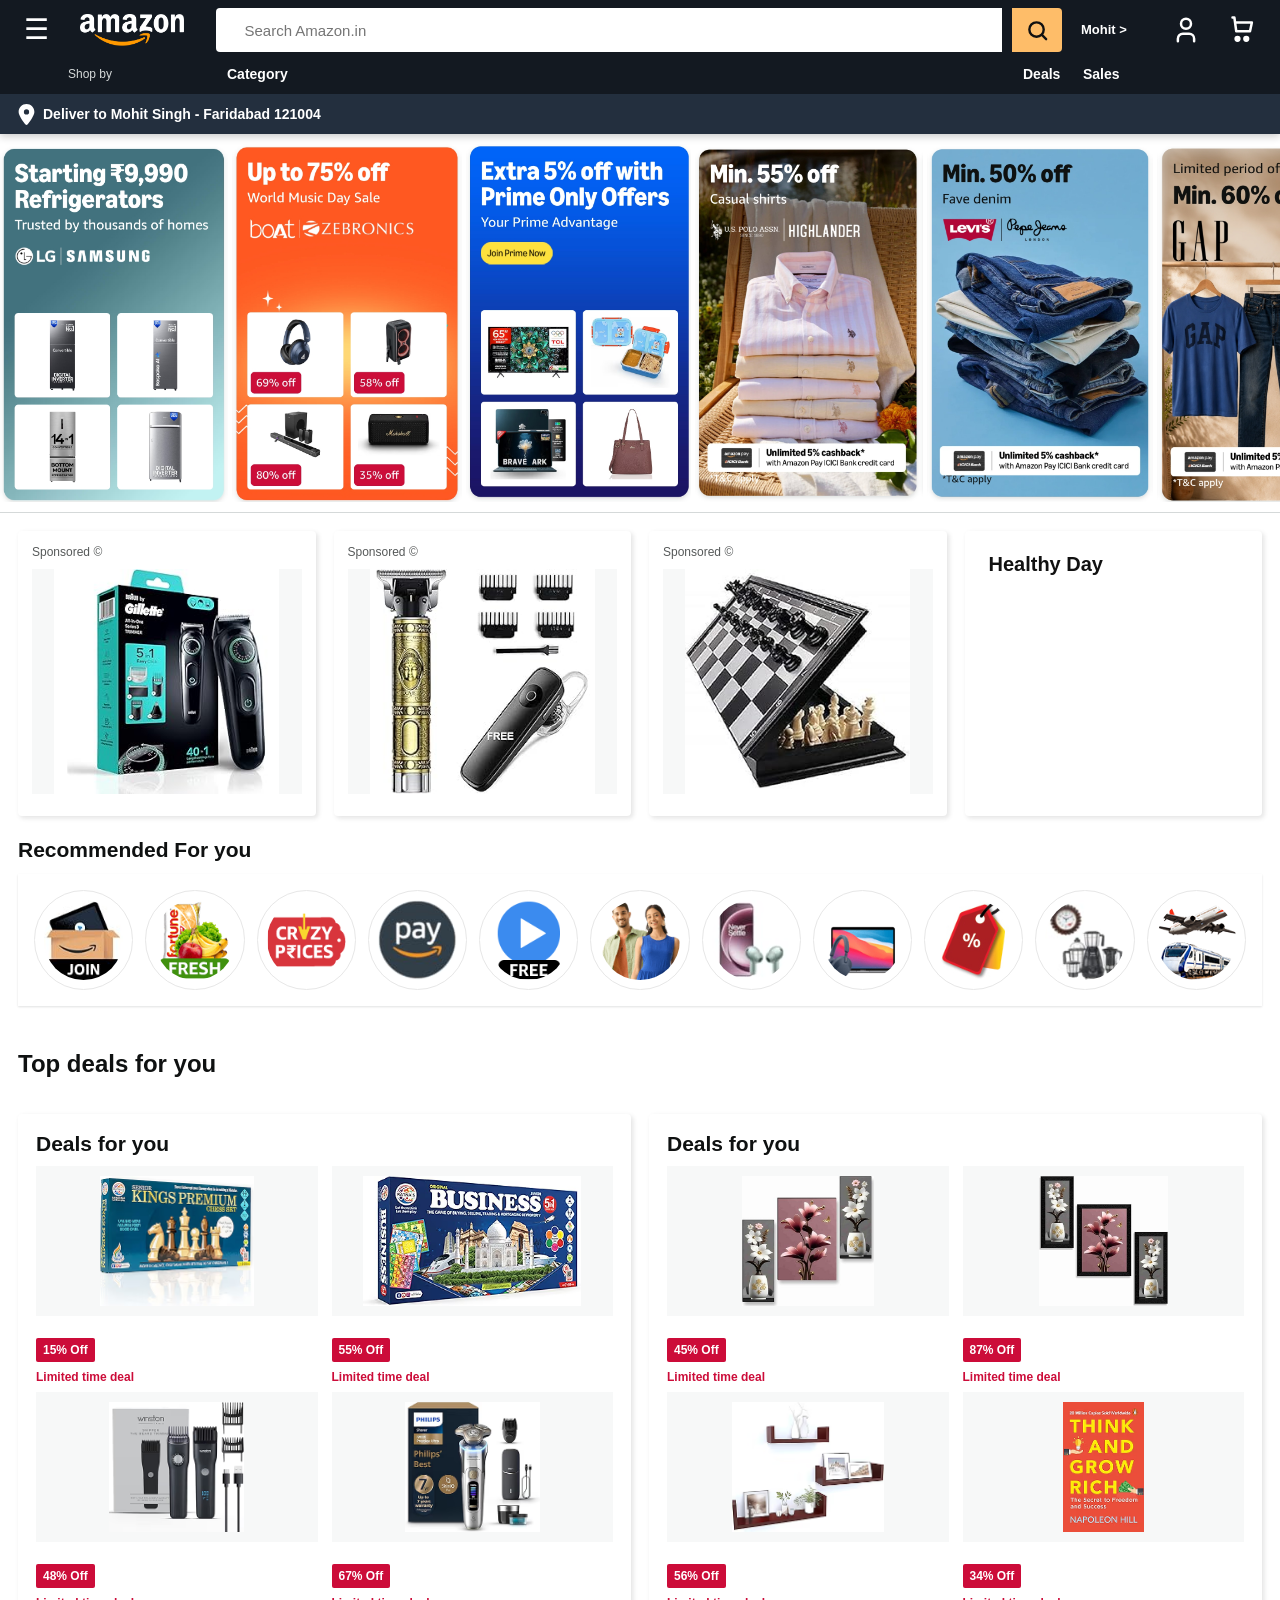
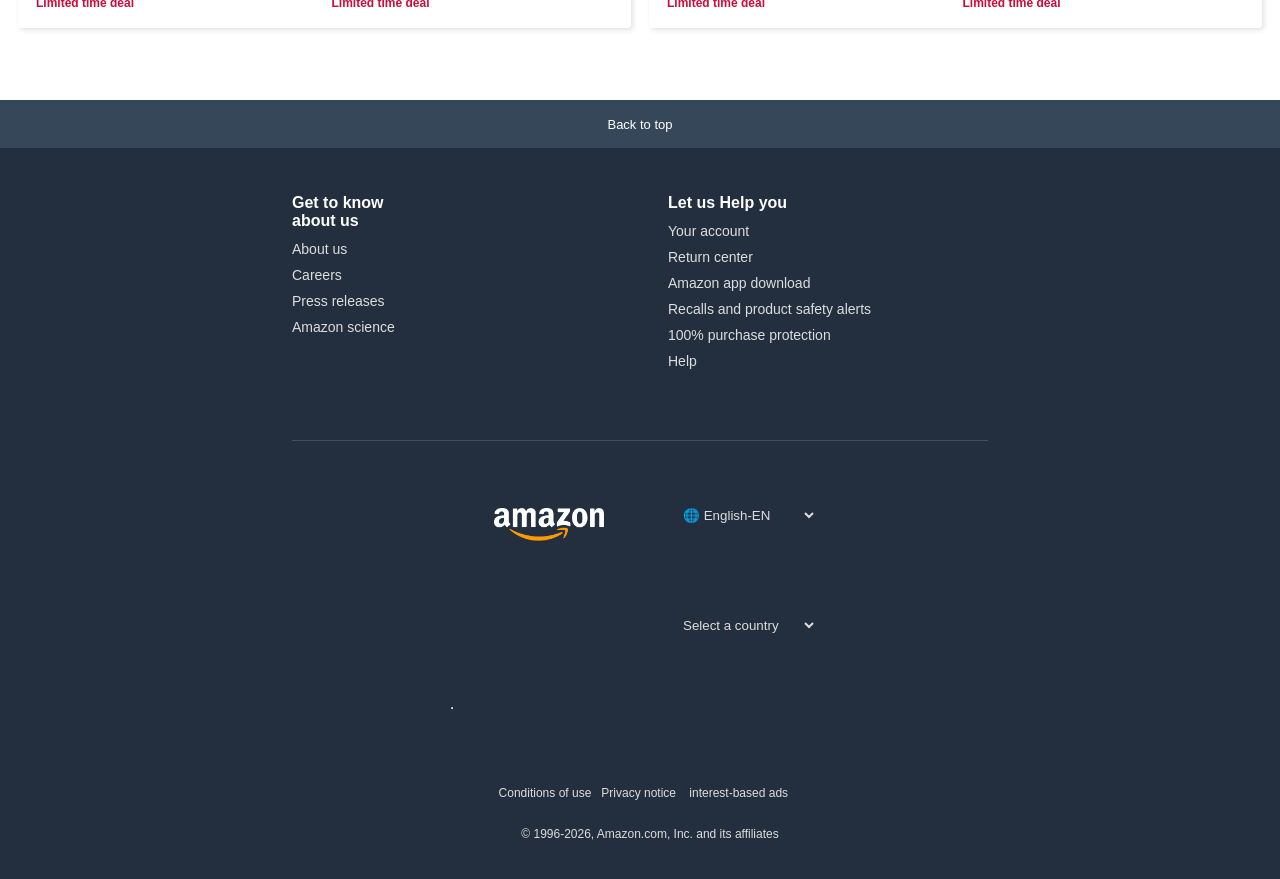
<file: index.html>
<!DOCTYPE HTML>
<html>
  <head>
    <title>https://www.amazon.in</title>
    <meta name="viewport" content="width=device-width, initial-scale=1.0">
    <link rel="stylesheet" href="style.css">
  </head>
  <body>
    <header>
      <div id="upper" >
        <p id="menu">&#9776;</p>
        <img src="logo2.png" id="logo1">
        <a class="amazon-style-cart" href="index2.html"><svg xmlns="http://w3.org" viewBox="0 0 24 24" width="35" height="35" fill="none" stroke="currentColor" stroke-width="2" stroke-linecap="round" stroke-linejoin="round">
  
  <path d="M6 2h1.5l1.5 11h11l1.5-7H8.5" />
  
  <circle cx="10" cy="19" r="1.5" fill="currentColor" />
  
  <circle cx="17" cy="19" r="1.5" fill="currentColor" />
</svg></a>
        <a class="amazon-style-profile" href="index2.html"><svg xmlns="http://w3.org" viewBox="0 0 24 24" width="32" height="32" fill="none" stroke="currentColor" stroke-width="2" stroke-linecap="round" stroke-linejoin="round">
  
  <circle cx="12" cy="7" r="4" />
  <!-- User Shoulders -->
  <path d="M5.5 21v-2a4 4 0 0 1 4-4h5a4 4 0 0 1 4 4v2" />
</svg></a>
        <a id="name" href="index2.html"><b>Mohit ></b></a>
        <input type="text" placeholder="   Search Amazon.in" id="searchbar">
        <button id="enter"><svg class="amazon-style-search" xmlns="http://w3.org" viewBox="0 0 24 24" width="22" height="22" fill="none" stroke="currentColor" stroke-width="2.5" stroke-linecap="round" stroke-linejoin="round">
  <!-- Lens / Circle -->
  <circle cx="11" cy="11" r="7.5" />
  <!-- Handle -->
  <line x1="21" y1="21" x2="16.65" y2="16.65" />
</svg></button>
        <x>Shop by</x> 
        <a href="index2.html" class="shop-by">Category</a>
        <a href="index2.html" class="shop-by">Deals</a>
        <a href="index2.html" CLASS="shop-by">Sales</a>
      </div>
      <div id="lower">
        <svg id="loc" xmlns="http://w3.org" viewBox="0 0 384 512" width="50" height="50" fill="currentColor">
  <path d="M215.7 499.2C267 435 384 279.4 384 192C384 86 298 0 192 0S0 86 0 192c0 87.4 117 243 168.3 307.2c12.3 15.3 35.1 15.3 47.4 0zM192 128a64 64 0 1 1 0 128 64 64 0 1 1 0-128z"/>
</svg>
        <p id="del">Deliver to Mohit Singh - Faridabad 121004</p>
      </div>
    </header>
    <main>
      <div id="firstrow">
        <img src="Sc.jpg" id="p1">
        <img src="Sc2.jpg" id="p2">
        <img src="Sc3.jpg" id="p3">
        <img src="Sc4.jpg" id="p4">
        <img src="Sc5.jpg" id="p5">
        <img src="Sc6.jpg" id="p6">
      </div>
<!--row of sponsored items-->
      <div id="secrow">
        <div id="item1">
          <p id="sp">sponsored &#169;</p>
          <img src="p1.jpg" id="trmr">
        </div>
        <div id="item2">
          <p id="sp">sponsored &#169;</p>
          <img src="p2.jpg" id="trmr2">
        </div>
        <div id="item3">
          <p id="sp">sponsored &#169;</p>
          <img src="p3.jpg" id="chess">
        </div>
        <div id="item4">
          <p id="sp">Healthy Day</p>
        </div>
      </div>
      <b style="margin-left: 10px;">Recommended For you</b>
      <div id="recommendation">
        <img src="prime.jpg" id="prime" placeholder="Prime">
        <img src="grocery.jpeg" id="grocery">
        <img src="price.jpeg" id="price">
        <img src="pay.jpeg" id="pay">
        <img src="mx.jpeg" id="mx">
        <img src="fashion.png" id="fashion">
        <img src="mobile.jpeg" id="mobile">
        <img src="electronic.jpeg" id="electronic">
        <img src="discount.jpg" id="discount">
        <img src="kitchen.jpeg" id="kitchen">
        <img src="travel.jpeg" id="travel">
      </div>
      <br>
      <b id="deals">Top deals for you</b>
      <br><br>
      <div id="dealsbox">
<!-- Deals 1 start -->
        <div id="deal1">
          <b id="dealsforu">Deals for you</b>
          <img src="chessdeal.jpg" id="chessdeal">
          <div id="off15">15% Off</div>
          <b id="few1">Limited time deal</b>
          <img src="playdeal.jpg" id="playdeal">
          <div id="off55">55% Off</div>
          <b id="few2">Limited time deal</b>
          <img src="trimmerdeal.jpg" id="trimmerdeal">
          <div id="off48">48% Off</div>
          <b id="few3">Limited time deal</b>
          <img src="trimmer2deal.jpg" id="trimmer2deal">
          <div id="off67">67% Off</div>
          <b id="few4">Limited time deal</b>
        </div>
<!--Deals 1 end -->
<!--Deals 2 start -->
        <div id="deal2">
          <b id="dealsforu">Deals for you</b>
          <img src="secdeal1.jpg" id="secdeal1">
          <div id="off45">45% Off</div>
          <b id="few21">Limited time deal</b>
          <img src="secdeal2.jpg" id="secdeal2">
          <div id="off87">87% Off</div>
          <b id="few22">Limited time deal</b>
          <img src="secdeal3.jpg" id="secdeal3">
          <div id="off56">56% Off</div>
          <b id="few23">Limited time deal</b>
          <img src="secdeal4.jpg" id="secdeal4">
          <div id="off34">34% Off</div>
          <b id="few24">Limited time deal</b>
        </div>
<!-- Deals 2 end -->
      </div>
    </main>
    <footer>
<!--Back to top button -->
      <a href="index.html" id="backtotop"><div id="footer">Back to top</div>
      </a>
<!-- extra information box-->
      <div id="info">
<!-- First set of info-->
        <div id="gettoknow"><br><pre>    Get to know 
    about us</pre>
          <ul id="list1">
            <li><a class="gettoknow" href="index2.html">About us</a></li>
            <li><a class="gettoknow" href="index2.html">Careers</a></li>
            <li><a class="gettoknow" href="index2.html">Press releases</a></li>
            <li><a class="gettoknow" href="index2.html">Amazon science</a></li>
          </ul>
        </div>
<!-- Second set of info-->
        <div id="help"><br><l>Let us Help you</l>
          <ul id="list2">
            <li><a class="gettoknow" href="index2.html">Your account</a></li>
            <li><a class="gettoknow" href="index2.html">Return center</a></li>
            <li><a class="gettoknow" href="index2.html">Amazon app download</a></li>
            <li><a class="gettoknow" href="index2.html">Recalls and product safety alerts</a></li>
            <li><a class="gettoknow" href="index2.html">100% purchase protection</a></li>
            <li><a class="gettoknow" href="index2.html">Help</a></li>
          </ul>
        </div>
        <hr id="footer-separator">
        <a href="index.html" id="logo2"><img style="height: 40px;" src="logo2.png"></a>
        <SELECT name="select language" id="language">
          <option value="english">&#127760;  English-EN</option>
          <option value="hindi"><a href="hindi.html" style="text-decoration: none; color: white;">&#x1f1ee;&#x1f1f3; HINDI - HI</a></option>
        </SELECT>
        <select name="country" id="country-select">
          <option value="" disabled selected>Select a country</option>
          <option value="AF">🇦🇫 Afghanistan</option>
          <option value="AL">🇦🇱 Albania</option>
          <option value="DZ">🇩🇿 Algeria</option>
          <option value="AD">🇦🇩 Andorra</option>
          <option value="AO">🇦🇴 Angola</option>
          <option value="AG">🇦🇬 Antigua and Barbuda</option>
          <option value="AR">🇦🇷 Argentina</option>
          <option value="AM">🇦🇲 Armenia</option>
          <option value="AU">🇦🇺 Australia</option>
          <option value="AT">🇦🇹 Austria</option>
          <option value="AZ">🇦🇿 Azerbaijan</option>
          <option value="BS">🇧🇸 Bahamas</option>
          <option value="BH">🇧🇭 Bahrain</option>
          <option value="BD">🇧🇩 Bangladesh</option>
          <option value="BB">🇧🇧 Barbados</option>
          <option value="BY">🇧🇾 Belarus</option>
          <option value="BE">🇧🇪 Belgium</option>
          <option value="BZ">🇧🇿 Belize</option>
          <option value="BJ">🇧🇯 Benin</option>
          <option value="BT">🇧🇹 Bhutan</option>
          <option value="BO">🇧🇴 Bolivia</option>
          <option value="BA">🇧🇦 Bosnia and Herzegovina</option>
          <option value="BW">🇧🇼 Botswana</option>
          <option value="BR">🇧🇷 Brazil</option>
          <option value="BN">🇧🇳 Brunei</option>
          <option value="BG">🇧🇬 Bulgaria</option>
          <option value="BF">🇧🇫 Burkina Faso</option>
          <option value="BI">🇧🇮 Burundi</option>
          <option value="CV">🇨🇻 Cabo Verde</option>
          <option value="KH">🇰🇭 Cambodia</option>
          <option value="CM">🇨🇲 Cameroon</option>
          <option value="CA">🇨🇦 Canada</option>
          <option value="CF">🇨🇫 Central African Republic</option>
          <option value="TD">🇹🇩 Chad</option>
          <option value="CL">🇨🇱 Chile</option>
          <option value="CN">🇨🇳 China</option>
          <option value="CO">🇨🇴 Colombia</option>
          <option value="KM">🇰🇲 Comoros</option>
          <option value="CG">🇨🇬 Congo</option>
          <option value="CD">🇨🇩 Congo (Democratic Republic)</option>
          <option value="CR">🇨🇷 Costa Rica</option>
          <option value="HR">🇭🇷 Croatia</option>
          <option value="CU">🇨🇺 Cuba</option>
          <option value="CY">🇨🇾 Cyprus</option>
          <option value="CZ">🇨🇿 Czech Republic</option>
          <option value="DK">🇩🇰 Denmark</option>
          <option value="DJ">🇩🇯 Djibouti</option>
          <option value="DM">🇩🇲 Dominica</option>
          <option value="DO">🇩🇴 Dominican Republic</option>
          <option value="EC">🇪🇨 Ecuador</option>
          <option value="EG">🇪🇬 Egypt</option>
          <option value="SV">🇸🇻 El Salvador</option>
          <option value="GQ">🇬🇶 Equatorial Guinea</option>
          <option value="ER">🇪🇷 Eritrea</option>
          <option value="EE">🇪🇪 Estonia</option>
          <option value="SZ">🇸🇿 Eswatini</option>
          <option value="ET">🇪🇹 Ethiopia</option>
          <option value="FJ">🇫🇯 Fiji</option>
          <option value="FI">🇫🇮 Finland</option>
          <option value="FR">🇫🇷 France</option>
          <option value="GA">🇬🇦 Gabon</option>
          <option value="GM">🇬🇲 Gambia</option>
          <option value="GE">🇬🇪 Georgia</option>
          <option value="DE">🇩🇪 Germany</option>
          <option value="GH">🇬🇭 Ghana</option>
          <option value="GR">🇬🇷 Greece</option>
          <option value="GD">🇬🇩 Grenada</option>
          <option value="GT">🇬🇹 Guatemala</option>
          <option value="GN">🇬🇳 Guinea</option>
          <option value="GW">🇬🇼 Guinea-Bissau</option>
          <option value="GY">🇬🇾 Guyana</option>
          <option value="HT">🇭🇹 Haiti</option>
          <option value="HN">🇭🇳 Honduras</option>
          <option value="HU">🇭🇺 Hungary</option>
          <option value="IS">🇮🇸 Iceland</option>
          <option value="IN">🇮🇳 India</option>
          <option value="ID">🇮🇩 Indonesia</option>
          <option value="IR">🇮🇷 Iran</option>
          <option value="IQ">🇮🇶 Iraq</option>
          <option value="IE">🇮🇪 Ireland</option>
          <option value="IL">🇮🇱 Israel</option>
          <option value="IT">🇮🇹 Italy</option>
          <option value="JM">🇯🇲 Jamaica</option>
          <option value="JP">🇯🇵 Japan</option>
          <option value="JO">🇯🇴 Jordan</option>
          <option value="KZ">🇰🇿 Kazakhstan</option>
          <option value="KE">🇰🇪 Kenya</option>
          <option value="KI">🇰🇮 Kiribati</option>
          <option value="KP">🇰🇵 North Korea</option>
          <option value="KR">🇰🇷 South Korea</option>
          <option value="KW">🇰🇼 Kuwait</option>
          <option value="KG">🇰🇬 Kyrgyzstan</option>
          <option value="LA">🇱🇦 Laos</option>
          <option value="LV">🇱🇻 Latvia</option>
          <option value="LB">🇱🇧 Lebanon</option>
          <option value="LS">🇱🇸 Lesotho</option>
          <option value="LR">🇱🇷 Liberia</option>
          <option value="LY">🇱🇾 Libya</option>
          <option value="LI">🇱🇮 Liechtenstein</option>
          <option value="LT">🇱🇹 Lithuania</option>
          <option value="LU">🇱🇺 Luxembourg</option>
          <option value="MG">🇲🇬 Madagascar</option>
          <option value="MW">🇲🇼 Malawi</option>
          <option value="MY">🇲🇾 Malaysia</option>
          <option value="MV">🇲🇻 Maldives</option>
          <option value="ML">🇲🇱 Mali</option>
          <option value="MT">🇲🇹 Malta</option>
          <option value="MH">🇲🇭 Marshall Islands</option>
          <option value="MR">🇲🇷 Mauritania</option>
          <option value="MU">🇲🇺 Mauritius</option>
          <option value="MX">🇲🇽 Mexico</option>
          <option value="FM">🇫🇲 Micronesia</option>
          <option value="MD">🇲🇩 Moldova</option>
          <option value="MC">🇲🇨 Monaco</option>
          <option value="MN">🇲🇳 Mongolia</option>
          <option value="ME">🇲🇪 Montenegro</option>
          <option value="MA">🇲🇦 Morocco</option>
          <option value="MZ">🇲🇿 Mozambique</option>
          <option value="MM">🇲🇲 Myanmar</option>
          <option value="NA">🇳🇦 Namibia</option>
          <option value="NR">🇳🇷 Nauru</option>
          <option value="NP">🇳🇵 Nepal</option>
          <option value="NL">🇳🇱 Netherlands</option>
          <option value="NZ">🇳🇿 New Zealand</option>
          <option value="NI">🇳🇮 Nicaragua</option>
          <option value="NE">🇳🇪 Niger</option>
          <option value="NG">🇳🇬 Nigeria</option>
          <option value="MK">🇲🇰 North Macedonia</option>
          <option value="NO">🇳🇴 Norway</option>
          <option value="OM">🇴🇲 Oman</option>
          <option value="PK">🇵🇰 Pakistan</option>
          <option value="PW">🇵🇼 Palau</option>
          <option value="PA">🇵🇦 Panama</option>
          <option value="PG">🇵🇬 Papua New Guinea</option>
          <option value="PY">🇵🇾 Paraguay</option>
          <option value="PE">🇵🇪 Peru</option>
          <option value="PH">🇵🇭 Philippines</option>
          <option value="PL">🇵🇱 Poland</option>
          <option value="PT">🇵🇹 Portugal</option>
          <option value="QA">🇶🇦 Qatar</option>
          <option value="RO">🇷🇴 Romania</option>
          <option value="RU">🇷🇺 Russia</option>
          <option value="RW">🇷🇼 Rwanda</option>
          <option value="KN">🇰🇳 Saint Kitts and Nevis</option>
          <option value="LC">🇱🇨 Saint Lucia</option>
          <option value="VC">🇻🇨 Saint Vincent and the Grenadines</option>
          <option value="WS">🇼🇸 Samoa</option>
          <option value="SM">🇸🇲 San Marino</option>
          <option value="ST">🇸🇹 Sao Tome and Principe</option>
          <option value="SA">🇸🇦 Saudi Arabia</option>
          <option value="SN">🇸🇳 Senegal</option>
          <option value="RS">🇷🇸 Serbia</option>
          <option value="SC">🇸🇨 Seychelles</option>
          <option value="SL">🇸🇱 Sierra Leone</option>
          <option value="SG">🇸🇬 Singapore</option>
          <option value="SK">🇸🇰 Slovakia</option>
          <option value="SI">🇸🇮 Slovenia</option>
          <option value="SB">🇸🇧 Solomon Islands</option>
          <option value="SO">🇸🇴 Somalia</option>
          <option value="ZA">🇿🇦 South Africa</option>
          <option value="SS">🇸🇸 South Sudan</option>
          <option value="ES">🇪🇸 Spain</option>
          <option value="LK">🇱🇰 Sri Lanka</option>
          <option value="SD">🇸🇩 Sudan</option>
          <option value="SR">🇸🇷 Suriname</option>
          <option value="SE">🇸🇪 Sweden</option>
          <option value="CH">🇨🇭 Switzerland</option>
          <option value="SY">🇸🇾 Syria</option>
          <option value="TW">🇹🇼 Taiwan</option>
          <option value="TJ">🇹🇯 Tajikistan</option>
          <option value="TZ">🇹🇿 Tanzania</option>
          <option value="TH">🇹🇭 Thailand</option>
          <option value="TL">🇹🇱 Timor-Leste</option>
          <option value="TG">🇹🇬 Togo</option>
          <option value="TO">🇹🇴 Tonga</option>
          <option value="TT">🇹🇹 Trinidad and Tobago</option>
          <option value="TN">🇹🇳 Tunisia</option>
          <option value="TR">🇹🇷 Turkey</option>
          <option value="TM">🇹🇲 Turkmenistan</option>
          <option value="TV">🇹🇻 Tuvalu</option>
          <option value="UG">🇺🇬 Uganda</option>
          <option value="UA">🇺🇦 Ukraine</option>
          <option value="AE">🇦🇪 United Arab Emirates</option>
          <option value="GB">🇬🇧 United Kingdom</option>
          <option value="US">🇺🇸 United States</option>
          <option value="UY">🇺🇾 Uruguay</option>
          <option value="UZ">🇺🇿 Uzbekistan</option>
          <option value="VU">🇻🇺 Vanuatu</option>
          <option value="VA">🇻🇦 Vatican City</option>
          <option value="VE">🇻🇪 Venezuela</option>
          <option value="VN">🇻🇳 Vietnam</option>
          <option value="YE">🇾🇪 Yemen</option>
          <option value="ZM">🇿🇲 Zambia</option>
          <option value="ZW">🇿🇼 Zimbabwe</option>
        </select>
<!-- country select end -->
        <hr>
        <pre id="last">  Conditions of use   Privacy notice    interest-based ads

      © 1996-2026, Amazon.com, Inc. and its affiliates</pre>
      </div>
    </footer>
  </body>
  <script src="script.js"></script>
</html>
</file>
<file: style.css>
* {
  box-sizing: border-box;
}

html {
  scroll-behavior: smooth;
}

body {
  margin: 0;
  min-width: 320px;
  color: #0f1111;
  background: white;
  font-family: Arial, Helvetica, sans-serif;
}

a {
  color: inherit;
  text-decoration: none;
}

img {
  display: block;
  max-width: 100%;
}

header {
  position: sticky;
  top: 0;
  z-index: 20;
  color: #fff;
  box-shadow: 0 2px 8px rgba(15, 17, 17, 0.24);
}

#upper {
  position: relative;
  display: grid;
  grid-template-columns: 40px 138px minmax(220px, 1fr) 50px minmax(82px, auto) 44px 44px;
  grid-template-rows: 44px 24px;
  align-items: center;
  gap: 10px;
  width: 100%;
  min-height: 92px;
  padding: 8px 18px;
  background: #131921;
}

#menu,
#logo1,
#name,
.amazon-style-cart,
.amazon-style-profile,
.shop-by,
#enter {
  border: 1px solid transparent;
  border-radius: 2px;
}

#menu:hover,
#logo1:hover,
#name:hover,
.amazon-style-cart:hover,
.amazon-style-profile:hover,
.shop-by:hover {
  border-color: #fff;
}

#menu {
  grid-column: 1;
  grid-row: 1;
  display: grid;
  place-items: center;
  width: 36px;
  height: 44px;
  margin: 0;
  font-size: 28px;
  line-height: 1;
  cursor: pointer;
}

#logo1 {
  grid-column: 2;
  grid-row: 1;
  width: 128px;
  height: 44px;
  padding: 5px 8px;
  object-fit: contain;
  background: #131921;
}

#searchbar {
  grid-column: 3;
  grid-row: 1;
  width: 100%;
  height: 44px;
  padding: 0 16px;
  color: #111;
  border: 0;
  border-radius: 4px 0 0 4px;
  outline: 3px solid transparent;
  font-size: 15px;
  background: #fff;
}

#searchbar:focus {
  outline-color: #f3a847;
}

#enter {
  grid-column: 4;
  grid-row: 1;
  display: grid;
  place-items: center;
  width: 50px;
  height: 44px;
  padding: 0;
  border: 0;
  border-radius: 0 4px 4px 0;
  color: #111;
  background: #febd69;
  cursor: pointer;
}

#enter:hover {
  background: #f3a847;
}

.amazon-style-search {
  width: 23px;
  height: 23px;
}

#name {
  grid-column: 5;
  grid-row: 1;
  max-width: 112px;
  padding: 6px 8px;
  font-size: 13px;
  line-height: 1.15;
  white-space: nowrap;
}

#name b {
  font-weight: 700;
}

.amazon-style-profile,
.amazon-style-cart {
  display: grid;
  place-items: center;
  width: 44px;
  height: 44px;
  color: #fff;
}

.amazon-style-profile {
  grid-column: 6;
  grid-row: 1;
}

.amazon-style-cart {
  grid-column: 7;
  grid-row: 1;
}

.amazon-style-profile svg,
.amazon-style-cart svg {
  width: 30px;
  height: 30px;
}

#upper x {
  grid-column: 2;
  grid-row: 2;
  display: block;
  align-self: center;
  color: #d5d9d9;
  font-size: 12px;
  white-space: nowrap;
}

.shop-by {
  grid-row: 2;
  padding: 8px 10px;
  color: #fff;
  font-size: 14px;
  font-weight: 700;
  white-space: nowrap;
}

#upper .shop-by:nth-of-type(4) {
  grid-column: 3;
}

#upper .shop-by:nth-of-type(5) {
  grid-column: 4;
}

#upper .shop-by:nth-of-type(6) {
  grid-column: 5;
}

#lower {
  display: flex;
  align-items: center;
  gap: 8px;
  min-height: 40px;
  padding: 0 18px;
  color: #fff;
  background: #232f3e;
}

#loc {
  flex: 0 0 auto;
  width: 17px;
  height: 21px;
  color: #fff;
}

#del {
  margin: 0;
  font-size: 14px;
  font-weight: 700;
}

main {
  width: min(1500px, 100%);
  margin: 0 auto;
  padding-bottom: 44px;
}

#firstrow {
  display: flex;
  align-items: center;
  gap: 4px;
  width: 100%;
  min-height: 210px;
  margin-bottom: 18px;
  padding: 10px;
  overflow-x: auto;
  overflow-y: hidden;
  background: #fff;
  border-bottom: 1px solid #d5d9d9;
  scroll-snap-type: x proximity;
  scrollbar-width: none;
  -ms-overflow-style: none;
}

#firstrow::-webkit-scrollbar {
  display: none;
}

#firstrow img {
  flex: 0 0 auto;
  width: auto;
  height: clamp(190px, 28vw, 360px);
  object-fit: contain;
  background: #fff;
  scroll-snap-align: start;
}

#secrow {
  display: grid;
  grid-template-columns: repeat(4, minmax(180px, 1fr));
  gap: 18px;
  margin: 0 18px 22px;
}

#secrow > div,
#deal1,
#deal2 {
  background: #fff;
  box-shadow: 2px 2px 5px rgba(15, 17, 17, 0.12);
  border-radius: 4px;
}

#secrow > div {
  min-height: 285px;
  padding: 14px;
}

#sp {
  margin: 0 0 10px;
  color: #565959;
  font-size: 12px;
  text-transform: capitalize;
}

#trmr,
#trmr2,
#chess {
  width: 100%;
  height: 225px;
  object-fit: contain;
  background: #f7f8f8;
}

#item4 {
  display: flex;
  align-items: flex-start;
  justify-content: center;
  min-height: 285px;
  background:
    linear-gradient(rgba(255, 255, 255, 0.18), rgba(255, 255, 255, 0.22)),
    url("p4.jpg") center / cover no-repeat;
}

#item4 #sp {
  width: 100%;
  padding: 8px 10px;
  color: #111;
  font-size: 20px;
  font-weight: 700;
  background: rgba(255, 255, 255, 0.9);
}

main > b:not(#deals) {
  display: block;
  margin: 2px 18px 12px !important;
  font-size: 21px;
}

#recommendation {
  display: grid;
  grid-template-columns: repeat(11, minmax(86px, 1fr));
  gap: 12px;
  margin: 0 18px 22px;
  padding: 16px;
  overflow-x: auto;
  background: #fff;
  box-shadow: 0 1px 2px rgba(15, 17, 17, 0.12);
}

#recommendation img {
  width: 100%;
  min-width: 86px;
  aspect-ratio: 1;
  padding: 9px;
  border: 1px solid #e7e7e7;
  border-radius: 50%;
  object-fit: contain;
  background: #fff;
  transition: transform 160ms ease, box-shadow 160ms ease;
}

#recommendation img:hover {
  transform: translateY(-2px);
  box-shadow: 0 2px 8px rgba(15, 17, 17, 0.2);
}

#deals {
  display: block;
  margin: 4px 18px 0;
  font-size: 24px;
  line-height: 1.2;
}

#dealsbox {
  display: grid;
  grid-template-columns: repeat(2, minmax(320px, 1fr));
  gap: 18px;
  margin: 0 18px 28px;
}

#deal1,
#deal2 {
  display: grid;
  grid-template-columns: repeat(2, minmax(130px, 1fr));
  grid-template-rows: auto 164px auto auto 164px auto auto;
  gap: 8px 14px;
  align-items: start;
  padding: 18px;
}

#dealsforu {
  grid-column: 1 / -1;
  margin-bottom: 2px;
  font-size: 21px;
}

#chessdeal,
#playdeal,
#trimmerdeal,
#trimmer2deal,
#secdeal1,
#secdeal2,
#secdeal3,
#secdeal4 {
  width: 100%;
  height: 150px;
  padding: 10px;
  object-fit: contain;
  background: #f7f8f8;
}

#chessdeal,
#secdeal1 {
  grid-column: 1;
  grid-row: 2;
}

#playdeal,
#secdeal2 {
  grid-column: 2;
  grid-row: 2;
}

#trimmerdeal,
#secdeal3 {
  grid-column: 1;
  grid-row: 5;
}

#trimmer2deal,
#secdeal4 {
  grid-column: 2;
  grid-row: 5;
}

#off15,
#off55,
#off48,
#off67,
#off45,
#off87,
#off56,
#off34 {
  align-self: center;
  justify-self: start;
  padding: 5px 7px;
  border-radius: 2px;
  color: #fff;
  background: #cc0c39;
  font-size: 12px;
  font-weight: 700;
}

#off15,
#off45 {
  grid-column: 1;
  grid-row: 3;
}

#off55,
#off87 {
  grid-column: 2;
  grid-row: 3;
}

#off48,
#off56 {
  grid-column: 1;
  grid-row: 6;
}

#off67,
#off34 {
  grid-column: 2;
  grid-row: 6;
}

#few1,
#few2,
#few3,
#few4,
#few21,
#few22,
#few23,
#few24 {
  align-self: center;
  color: #cc0c39;
  font-size: 12px;
  white-space: nowrap;
}

#few1,
#few21 {
  grid-column: 1;
  grid-row: 4;
}

#few2,
#few22 {
  grid-column: 2;
  grid-row: 4;
}

#few3,
#few23 {
  grid-column: 1;
  grid-row: 7;
}

#few4,
#few24 {
  grid-column: 2;
  grid-row: 7;
}

footer {
  color: #fff;
  background: #131a22;
}

#backtotop {
  display: block;
}

#footer {
  display: grid;
  place-items: center;
  min-height: 48px;
  color: #fff;
  background: #37475a;
  font-size: 13px;
}

#footer:hover {
  background: #485769;
}

#info {
  position: relative;
  display: grid;
  grid-template-columns: repeat(2, minmax(220px, 320px));
  justify-content: center;
  gap: 56px;
  padding: 28px 22px 34px;
  background: #232f3e;
}

#gettoknow,
#help {
  color: #fff;
}

#gettoknow pre,
#help l {
  margin: 0;
  color: #fff;
  font-family: Arial, Helvetica, sans-serif;
  font-size: 16px;
  font-weight: 700;
  white-space: pre-line;
}

#list1,
#list2 {
  margin: 10px 0 0;
  padding: 0;
  list-style: none;
}

#list1 li,
#list2 li {
  margin: 8px 0;
}

.gettoknow {
  color: #ddd;
  font-size: 14px;
}

.gettoknow:hover {
  text-decoration: underline;
}

#footer-separator {
  grid-column: 1 / -1;
  width: 100%;
  height: 1px;
  margin: 6px 0 0;
  border: 0;
  background: rgba(255, 255, 255, 0.16);
}

#logo2 {
  justify-self: end;
  align-self: center;
  padding: 8px;
}

#logo2 img {
  width: 110px;
  height: 38px !important;
  object-fit: contain;
}

#language,
#country-select {
  width: min(150px, 100%);
  height: 36px;
  padding: 0 10px;
  border: 1px solid transparent;
  border-radius: 3px;
  color: #ddd;
  background: #232f3e;
}

#language {
  justify-self: start;
}

#country-select {
  grid-column: 2;
  justify-self: start;
}

#last {
  grid-column: 1 / -1;
  margin: 10px 0 0;
  color: #ddd;
  font-family: Arial, Helvetica, sans-serif;
  font-size: 12px;
  line-height: 1.7;
  text-align: center;
  white-space: pre-wrap;
}

@media (max-width: 1120px) {
  #upper {
    grid-template-columns: 40px 120px minmax(160px, 1fr) 48px minmax(78px, auto) 40px 40px;
    grid-template-rows: 44px;
    min-height: 64px;
  }

  #upper x,
  .shop-by {
    display: none;
  }

  #secrow {
    display: flex;
    grid-template-columns: none;
    overflow-x: auto;
    overflow-y: hidden;
    margin: 0 18px 22px;
    padding-bottom: 4px;
    scroll-snap-type: x proximity;
  }

  #secrow > div {
    flex: 0 0 285px;
    scroll-snap-align: start;
  }

  #recommendation {
    grid-template-columns: repeat(11, 92px);
  }

  #dealsbox {
    display: flex;
    grid-template-columns: none;
    overflow-x: auto;
    overflow-y: hidden;
    padding-bottom: 4px;
    scroll-snap-type: x proximity;
  }

  #deal1,
  #deal2 {
    flex: 0 0 min(620px, calc(100vw - 36px));
    scroll-snap-align: start;
  }
}

@media (max-width: 720px) {
  header {
    position: static;
  }

  #upper {
    grid-template-columns: 38px minmax(92px, 1fr) minmax(68px, auto) 38px 38px;
    grid-template-rows: 44px 42px;
    gap: 6px;
    padding: 7px 10px 10px;
  }

  #logo1 {
    width: 112px;
  }

  #searchbar {
    grid-column: 1 / 5;
    grid-row: 2;
    height: 42px;
  }

  #enter {
    grid-column: 5;
    grid-row: 2;
    width: 46px;
    height: 42px;
  }

  #name {
    grid-column: 3;
    grid-row: 1;
    max-width: 86px;
    padding-inline: 5px;
    overflow: hidden;
    font-size: 12px;
    text-overflow: ellipsis;
  }

  .amazon-style-profile,
  .amazon-style-cart {
    width: 38px;
  }

  .amazon-style-profile {
    grid-column: 4;
    grid-row: 1;
  }

  .amazon-style-cart {
    grid-column: 5;
    grid-row: 1;
  }

  #lower {
    min-height: 38px;
    padding: 0 12px;
  }

  #del {
    overflow: hidden;
    font-size: 12px;
    text-overflow: ellipsis;
    white-space: nowrap;
  }

  #firstrow {
    gap: 4px;
    padding: 10px;
    min-height: 270px;
  }

  #firstrow img {
    flex-basis: auto;
    height: 250px;
  }

  #secrow {
    gap: 8px;
    margin: 12px 12px 18px;
  }

  #secrow > div {
    flex-basis: 170px;
    min-height: 170px;
    padding: 10px;
  }

  #trmr,
  #trmr2,
  #chess {
    height: 120px;
  }

  #item4 {
    min-height: 170px;
  }

  #item4 #sp {
    padding: 6px 8px;
    font-size: 15px;
  }

  main > b:not(#deals),
  #deals {
    margin-left: 12px !important;
    margin-right: 12px;
    font-size: 20px;
  }

  #recommendation {
    grid-template-columns: repeat(11, 78px);
    gap: 10px;
    margin: 0 12px 18px;
    padding: 12px;
  }

  #recommendation img {
    min-width: 78px;
  }

  #dealsbox {
    margin: 0 12px;
  }

  #deal1,
  #deal2 {
    flex-basis: calc(100vw - 24px);
    grid-template-columns: repeat(2, minmax(115px, 1fr));
    grid-template-rows: auto 134px auto auto 134px auto auto;
    padding: 14px;
  }

  #chessdeal,
  #playdeal,
  #trimmerdeal,
  #trimmer2deal,
  #secdeal1,
  #secdeal2,
  #secdeal3,
  #secdeal4 {
    height: 130px;
  }

  #trimmerdeal,
  #secdeal3 {
    grid-column: 1;
    grid-row: 5;
  }

  #trimmer2deal,
  #secdeal4 {
    grid-column: 2;
    grid-row: 5;
  }

  #off48,
  #off56 {
    grid-column: 1;
    grid-row: 6;
  }

  #off67,
  #off34 {
    grid-column: 2;
    grid-row: 6;
  }

  #few3,
  #few23 {
    grid-column: 1;
    grid-row: 7;
  }

  #few4,
  #few24 {
    grid-column: 2;
    grid-row: 7;
  }

  #info {
    grid-template-columns: 1fr;
    gap: 22px;
    padding: 24px 18px 30px;
  }

  #footer-separator,
  #country-select,
  #last {
    grid-column: auto;
  }

  #logo2,
  #language,
  #country-select {
    justify-self: start;
  }
}
</file>
